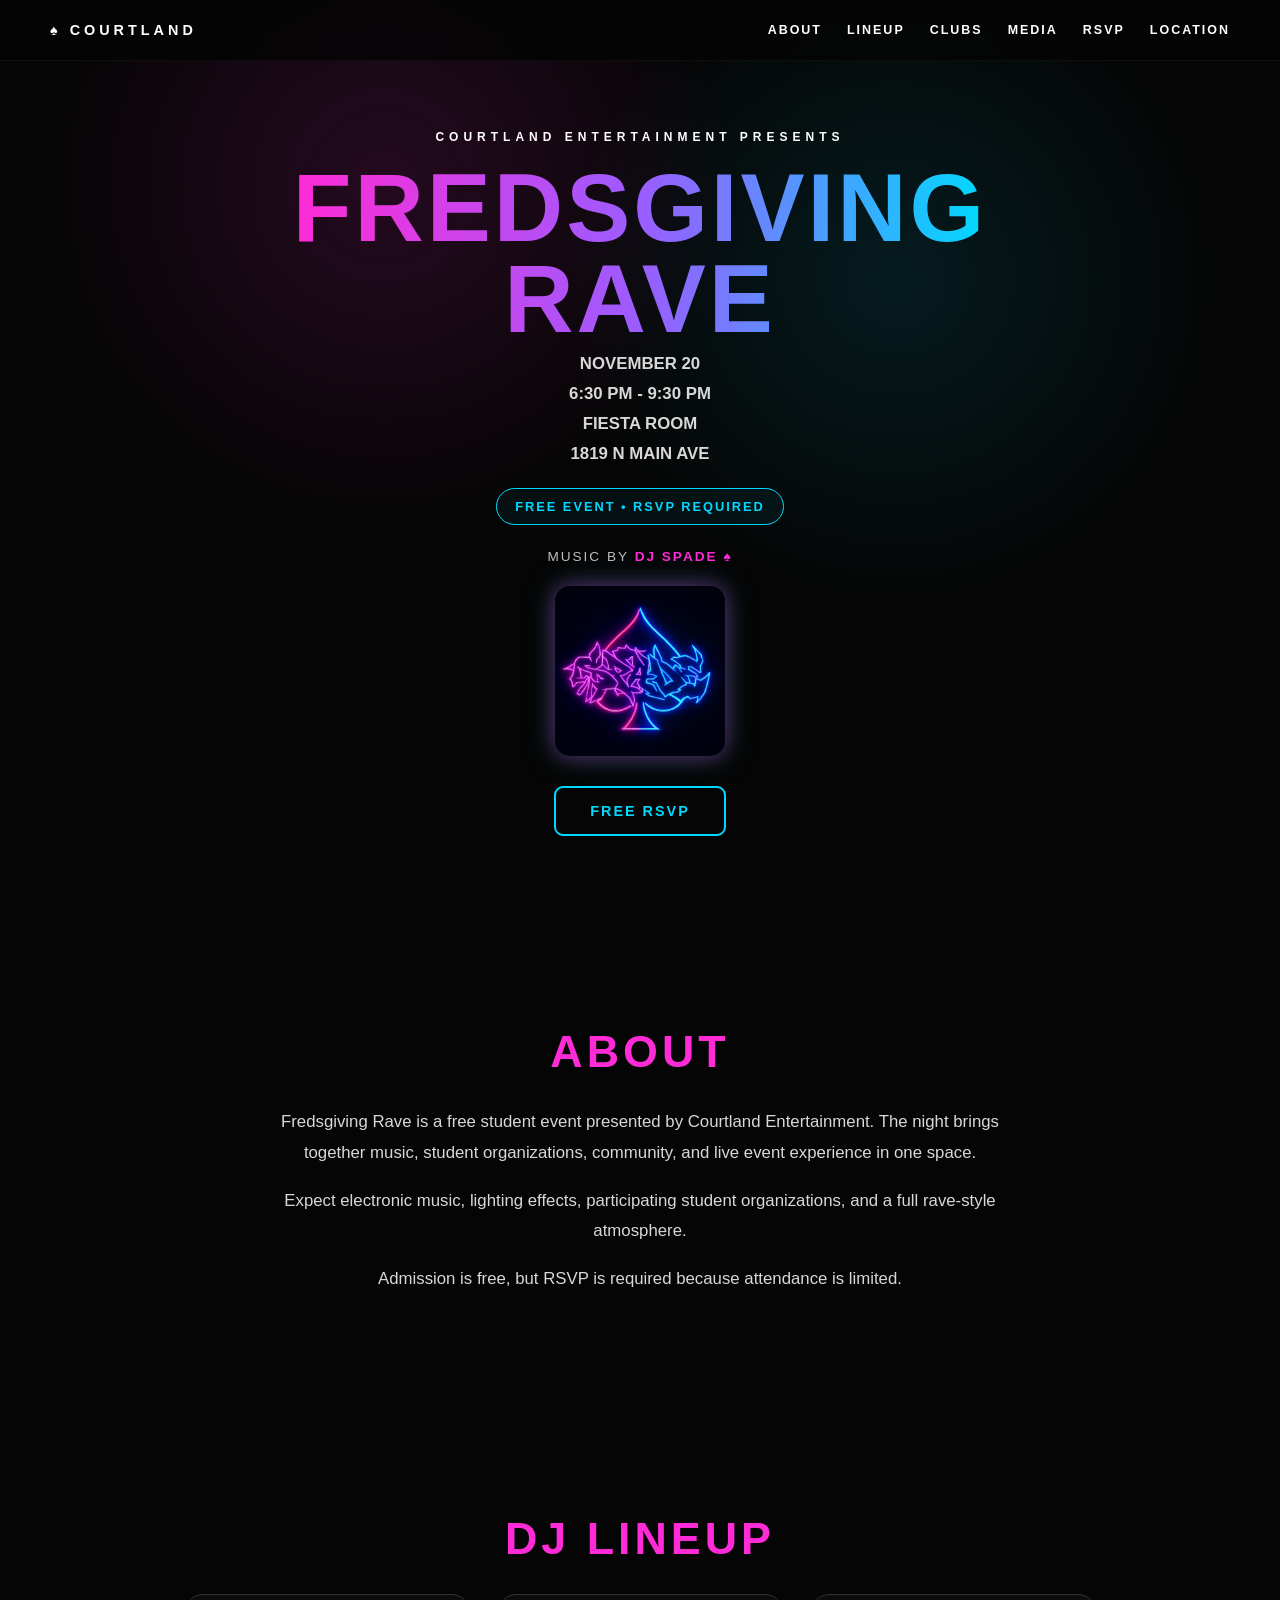
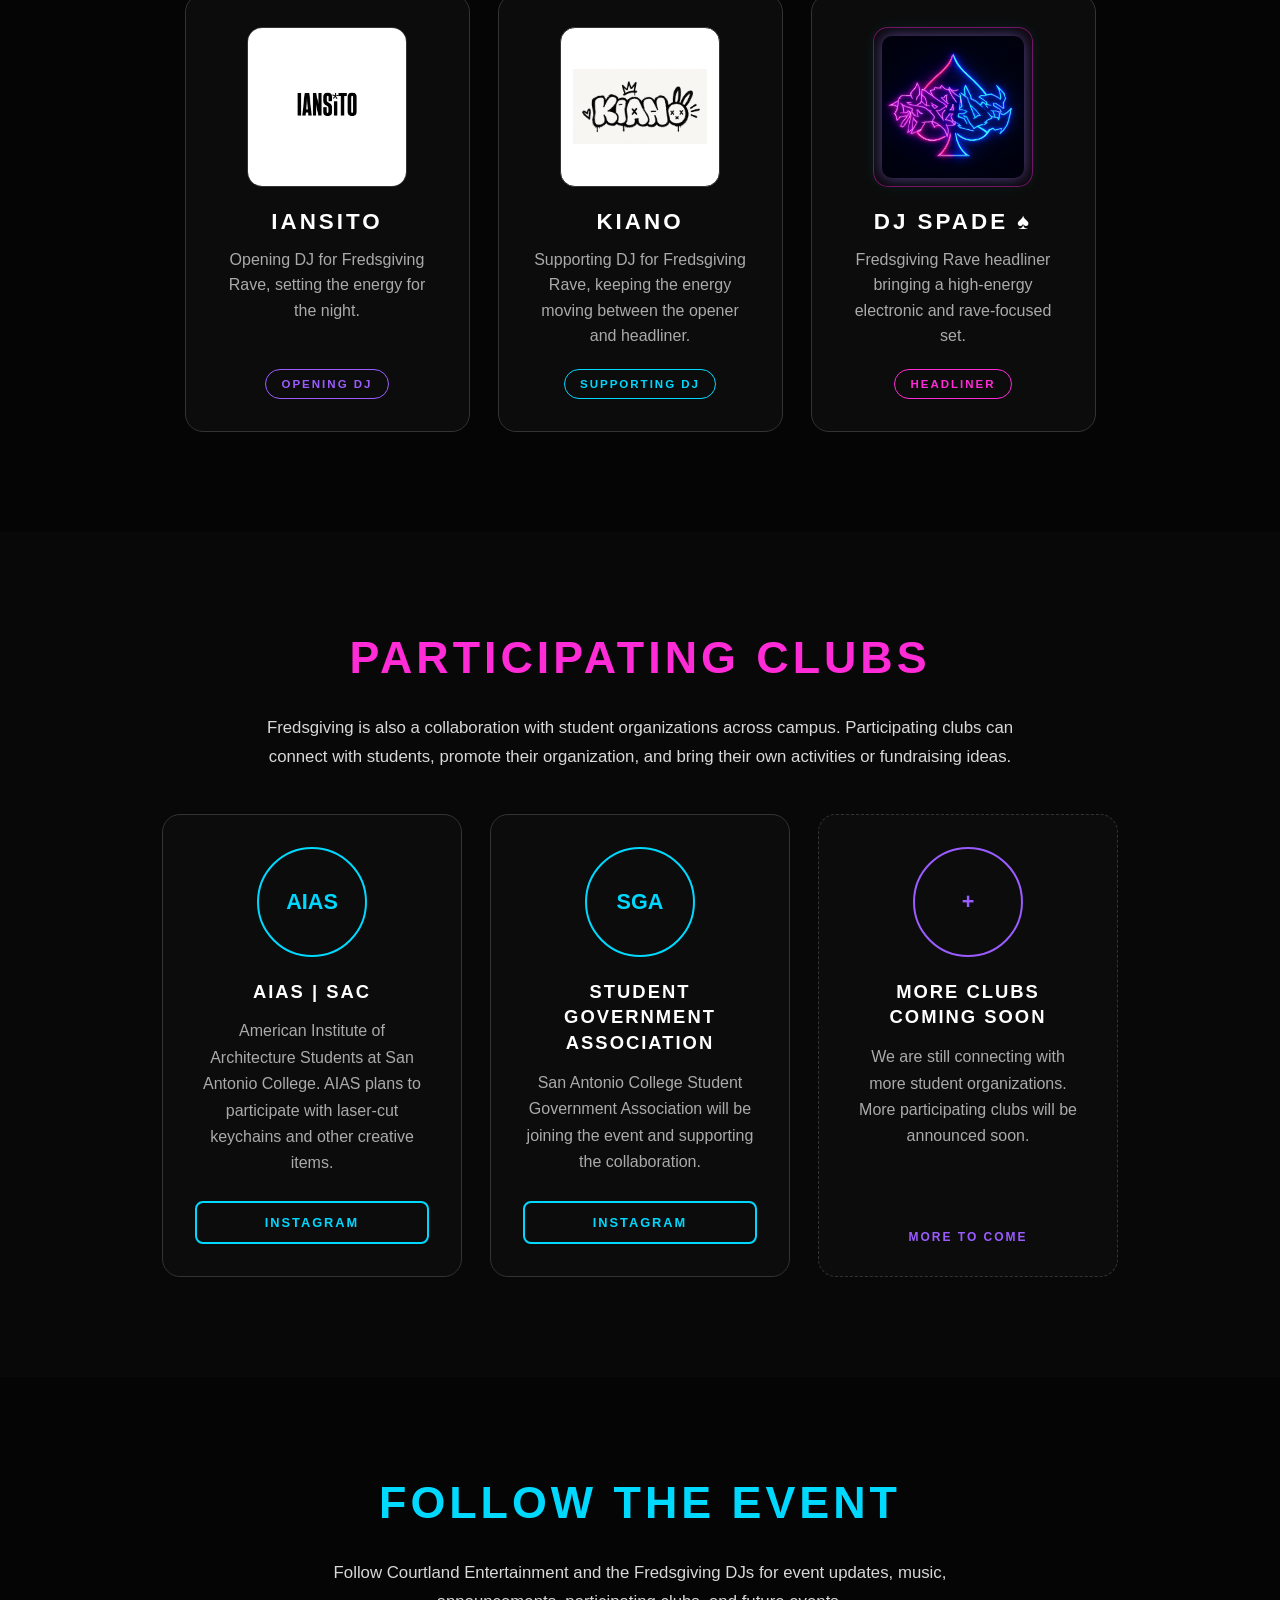
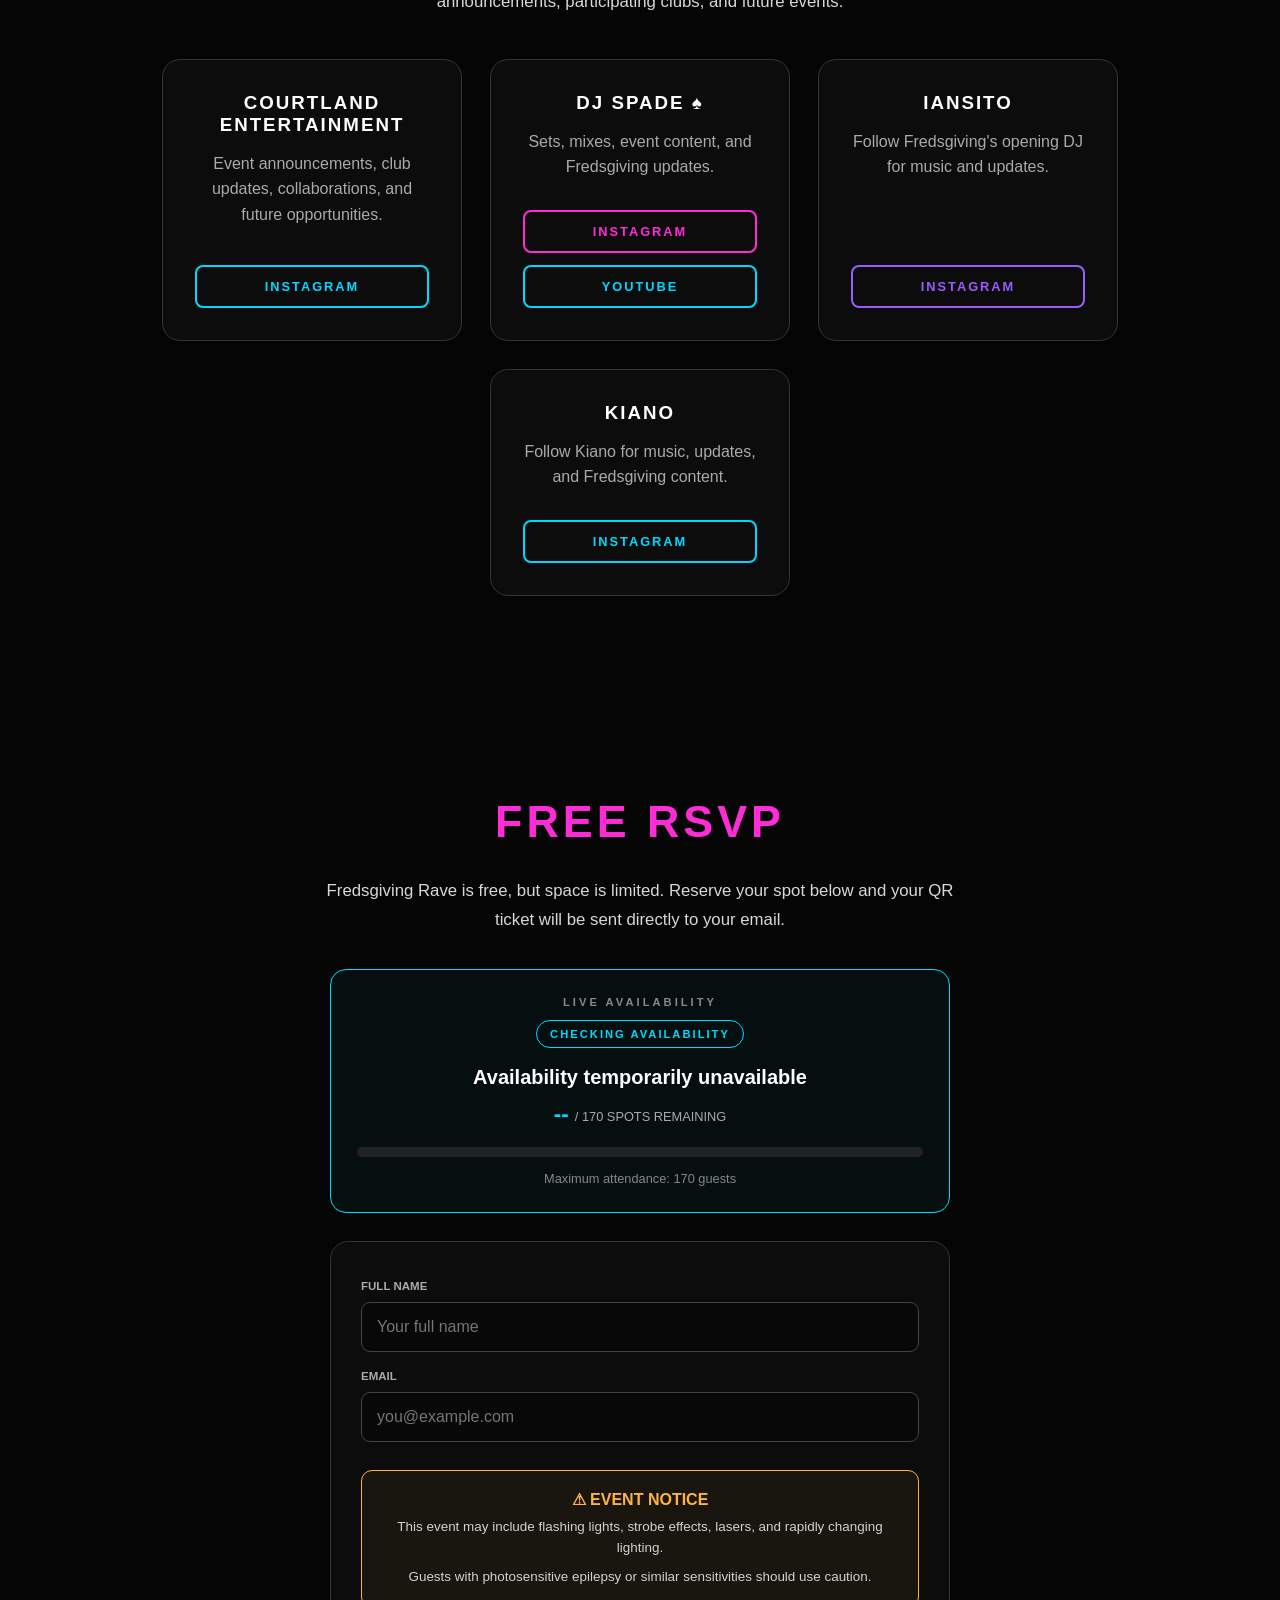
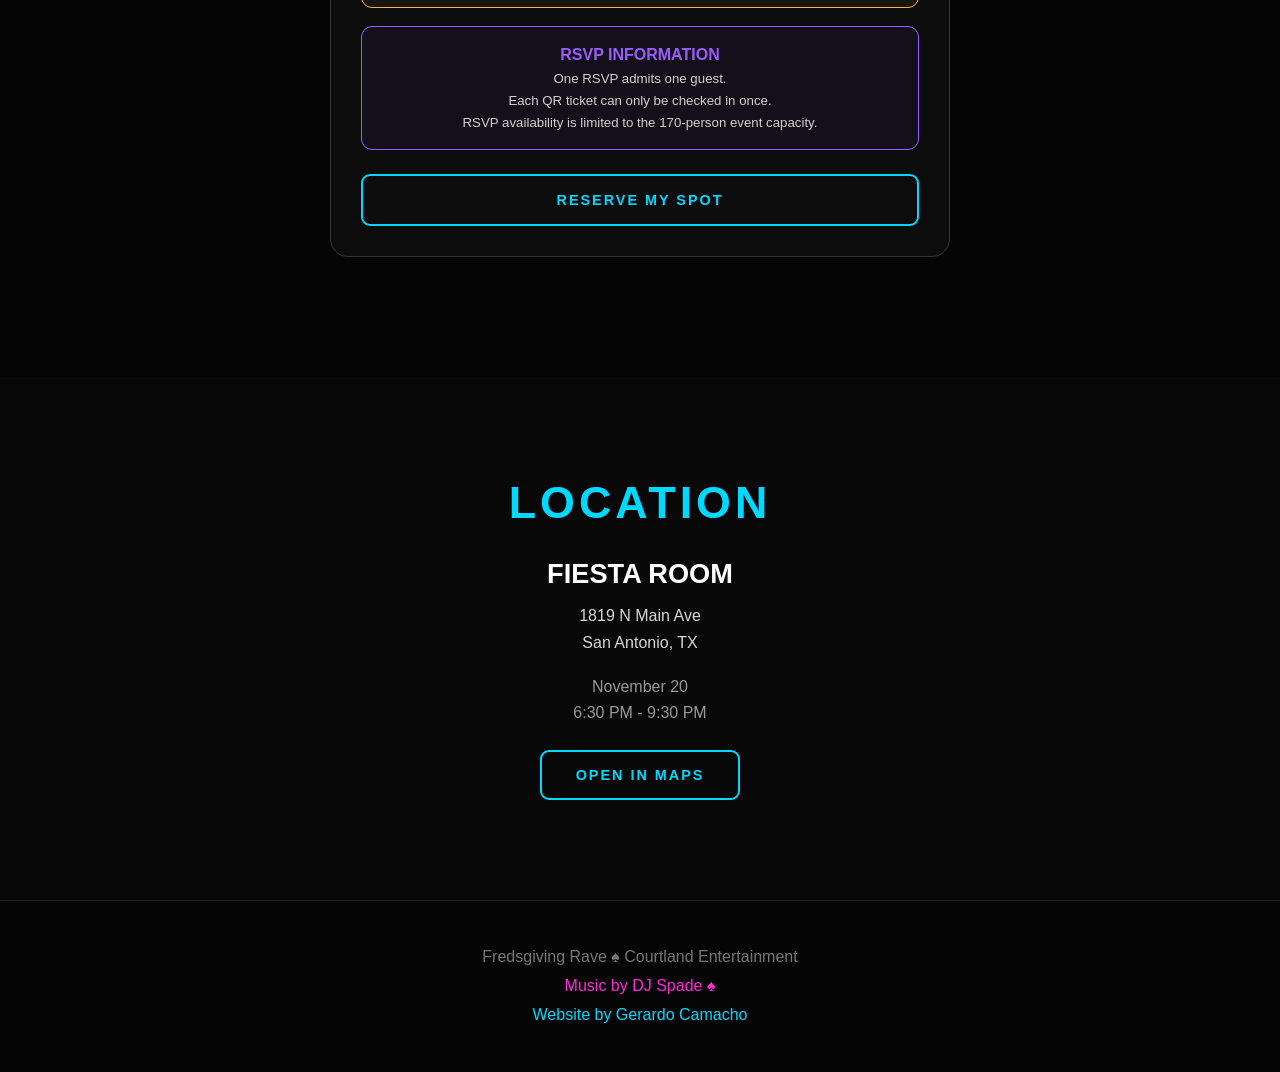
<file: index.html>
<!DOCTYPE html>

<!-- ===================================================== -->
<!--                                                       -->
<!--                     ♠ DJ SPADE ♠                      -->
<!--                                                       -->
<!--                  FREDSGIVING RAVE                     -->
<!--                                                       -->
<!--              Courtland Entertainment                  -->
<!--                                                       -->
<!--              Website by Gerardo Camacho               -->
<!--                                                       -->
<!-- ===================================================== -->

<html lang="en">

<head>

    <meta charset="UTF-8">

    <meta
        name="viewport"
        content="width=device-width, initial-scale=1.0"
    >

    <meta
        name="author"
        content="Gerardo Camacho / DJ Spade"
    >

    <meta
        name="description"
        content="Fredsgiving Rave presented by Courtland Entertainment at San Antonio College. Free RSVP required."
    >

    <title>
        Fredsgiving Rave
    </title>

    <link
        rel="stylesheet"
        href="style.css?v=9"
    >

</head>


<body>


    <!-- ================================================= -->
    <!-- ♠ NAVBAR                                          -->
    <!-- ================================================= -->

    <header class="navbar">

        <a
            href="#home"
            class="nav-logo"
        >
            ♠ COURTLAND
        </a>


        <nav class="nav-links">

            <a href="#about">
                ABOUT
            </a>

            <a href="#lineup">
                LINEUP
            </a>

            <a href="#clubs">
                CLUBS
            </a>

            <a href="#media">
                MEDIA
            </a>

            <a href="#rsvp">
                RSVP
            </a>

            <a href="#location">
                LOCATION
            </a>

        </nav>


        <button
            class="menu-button"
            id="menuButton"
            type="button"
            aria-label="Open menu"
        >
            ☰
        </button>

    </header>



    <!-- ================================================= -->
    <!-- ♠ MOBILE MENU                                     -->
    <!-- ================================================= -->

    <div
        class="mobile-menu"
        id="mobileMenu"
    >

        <button
            class="close-menu"
            id="closeMenu"
            type="button"
            aria-label="Close menu"
        >
            ✕
        </button>


        <div class="mobile-menu-links">

            <a href="#about">
                ABOUT
            </a>

            <a href="#lineup">
                LINEUP
            </a>

            <a href="#clubs">
                CLUBS
            </a>

            <a href="#media">
                MEDIA
            </a>

            <a href="#rsvp">
                RSVP
            </a>

            <a href="#location">
                LOCATION
            </a>

        </div>

    </div>



    <main>


        <!-- ================================================= -->
        <!-- ♠ HERO                                            -->
        <!-- ================================================= -->

        <section
            class="hero"
            id="home"
        >

            <p class="presented-by">

                COURTLAND ENTERTAINMENT PRESENTS

            </p>


            <h1>

                FREDSGIVING
                <br>
                RAVE

            </h1>


            <p class="event-info">
                NOVEMBER 20
            </p>


            <p class="event-info">
                6:30 PM - 9:30 PM
            </p>


            <p class="event-info">
                FIESTA ROOM
            </p>


            <p class="event-info">
                1819 N MAIN AVE
            </p>


            <p class="free-event-badge">

                FREE EVENT • RSVP REQUIRED

            </p>


            <p class="dj-credit">

                MUSIC BY

                <span>
                    DJ SPADE ♠
                </span>

            </p>


            <img
                src="images/spade-logo.png"
                alt="DJ Spade Logo"
                class="spade-logo"
            >


            <a
                href="#rsvp"
                class="hero-button"
            >

                FREE RSVP

            </a>

        </section>



        <!-- ================================================= -->
        <!-- ♠ ABOUT                                           -->
        <!-- ================================================= -->

        <section
            class="about"
            id="about"
        >

            <h2>
                ABOUT
            </h2>


            <p>

                Fredsgiving Rave is a free student event
                presented by Courtland Entertainment.

                The night brings together music,
                student organizations,
                community,
                and live event experience in one space.

            </p>


            <p>

                Expect electronic music,
                lighting effects,
                participating student organizations,
                and a full rave-style atmosphere.

            </p>


            <p>

                Admission is free,
                but RSVP is required because
                attendance is limited.

            </p>

        </section>



        <!-- ================================================= -->
        <!-- ♠ DJ LINEUP                                       -->
        <!-- ================================================= -->

        <section
            class="lineup"
            id="lineup"
        >

            <h2>
                DJ LINEUP
            </h2>


            <div class="lineup-container">


                <!-- ========================================= -->
                <!-- IANSITO                                   -->
                <!-- ========================================= -->

                <article class="lineup-card">

                    <div class="artist-image-wrapper photo-wrapper">

                        <img
                            src="images/iansito.png"
                            alt="Iansito"
                            class="lineup-artist-photo"
                        >

                    </div>


                    <h3>
                        IANSITO
                    </h3>


                    <p>

                        Opening DJ for Fredsgiving Rave,
                        setting the energy for the night.

                    </p>


                    <span class="opener-badge">
                        OPENING DJ
                    </span>

                </article>



                <!-- ========================================= -->
                <!-- KIANO                                     -->
                <!-- ========================================= -->

                <article class="lineup-card">

                    <div class="artist-image-wrapper kiano-wrapper">

                        <img
                            src="images/KIANO.png"
                            alt="Kiano"
                            class="kiano-logo"
                        >

                    </div>


                    <h3>
                        KIANO
                    </h3>


                    <p>

                        Supporting DJ for Fredsgiving Rave,
                        keeping the energy moving between
                        the opener and headliner.

                    </p>


                    <span class="supporting-badge">
                        SUPPORTING DJ
                    </span>

                </article>



                <!-- ========================================= -->
                <!-- ♠ DJ SPADE                                -->
                <!-- ========================================= -->

                <article class="lineup-card spade-lineup-card">

                    <div class="artist-image-wrapper spade-wrapper">

                        <img
                            src="images/spade-logo.png"
                            alt="DJ Spade"
                            class="spade-card-logo"
                        >

                    </div>


                    <h3 class="spade-lineup-name">
                        DJ SPADE ♠
                    </h3>


                    <p>

                        Fredsgiving Rave headliner
                        bringing a high-energy electronic
                        and rave-focused set.

                    </p>


                    <span class="headliner">
                        HEADLINER
                    </span>

                </article>


            </div>

        </section>



        <!-- ================================================= -->
        <!-- ♠ PARTICIPATING CLUBS                              -->
        <!-- ================================================= -->

        <section
            class="clubs"
            id="clubs"
        >

            <h2>
                PARTICIPATING CLUBS
            </h2>


            <p class="clubs-intro">

                Fredsgiving is also a collaboration
                with student organizations across campus.

                Participating clubs can connect with students,
                promote their organization,
                and bring their own activities
                or fundraising ideas.

            </p>


            <div class="clubs-container">


                <!-- AIAS -->

                <article class="club-card">

                    <div class="club-logo-placeholder">
                        AIAS
                    </div>


                    <h3>
                        AIAS | SAC
                    </h3>


                    <p>

                        American Institute of Architecture Students
                        at San Antonio College.

                        AIAS plans to participate with
                        laser-cut keychains and other
                        creative items.

                    </p>


                    <a
                        href="https://www.instagram.com/sac_aias/"
                        target="_blank"
                        rel="noopener noreferrer"
                        class="club-social-button"
                    >
                        INSTAGRAM
                    </a>

                </article>



                <!-- SGA -->

                <article class="club-card">

                    <div class="club-logo-placeholder">
                        SGA
                    </div>


                    <h3>
                        STUDENT GOVERNMENT ASSOCIATION
                    </h3>


                    <p>

                        San Antonio College Student Government
                        Association will be joining the event
                        and supporting the collaboration.

                    </p>


                    <a
                        href="https://www.instagram.com/sac_sga_/"
                        target="_blank"
                        rel="noopener noreferrer"
                        class="club-social-button"
                    >
                        INSTAGRAM
                    </a>

                </article>



                <!-- MORE CLUBS -->

                <article class="club-card coming-club">

                    <div class="club-logo-placeholder">
                        +
                    </div>


                    <h3>
                        MORE CLUBS COMING SOON
                    </h3>


                    <p>

                        We are still connecting
                        with more student organizations.

                        More participating clubs
                        will be announced soon.

                    </p>


                    <span class="club-coming-label">
                        MORE TO COME
                    </span>

                </article>


            </div>

        </section>



        <!-- ================================================= -->
        <!-- ♠ MEDIA / SOCIALS                                  -->
        <!-- ================================================= -->

        <section
            class="media"
            id="media"
        >

            <h2>
                FOLLOW THE EVENT
            </h2>


            <p class="media-intro">

                Follow Courtland Entertainment
                and the Fredsgiving DJs
                for event updates,
                music,
                announcements,
                participating clubs,
                and future events.

            </p>


            <div class="social-container">


                <!-- COURTLAND -->

                <article class="social-card">

                    <h3>
                        COURTLAND ENTERTAINMENT
                    </h3>


                    <p>

                        Event announcements,
                        club updates,
                        collaborations,
                        and future opportunities.

                    </p>


                    <a
                        href="https://www.instagram.com/wearecourtland?stkn=MXRhY2s3Ym1sZ3I2dA=="
                        target="_blank"
                        rel="noopener noreferrer"
                        class="social-button courtland-button"
                    >
                        INSTAGRAM
                    </a>

                </article>



                <!-- ♠ DJ SPADE -->

                <article class="social-card">

                    <h3>
                        DJ SPADE ♠
                    </h3>


                    <p>

                        Sets,
                        mixes,
                        event content,
                        and Fredsgiving updates.

                    </p>


                    <a
                        href="https://www.instagram.com/ace_of.1spade?stkn=eXF0d2hoOGgwamYz&utm_source=qr"
                        target="_blank"
                        rel="noopener noreferrer"
                        class="social-button instagram-button"
                    >
                        INSTAGRAM
                    </a>


                    <a
                        href="https://youtube.com/@djofspades?si=QQPba7ZHOtJlr2IQ"
                        target="_blank"
                        rel="noopener noreferrer"
                        class="social-button youtube-button"
                    >
                        YOUTUBE
                    </a>

                </article>



                <!-- IANSITO -->

                <article class="social-card">

                    <h3>
                        IANSITO
                    </h3>


                    <p>

                        Follow Fredsgiving's opening DJ
                        for music and updates.

                    </p>


                    <a
                        href="https://www.instagram.com/ianrbe?stkn=MWNwcmdpM3F1N2FnZw=="
                        target="_blank"
                        rel="noopener noreferrer"
                        class="social-button iansito-button"
                    >
                        INSTAGRAM
                    </a>

                </article>



                <!-- KIANO -->

                <article class="social-card">

                    <h3>
                        KIANO
                    </h3>


                    <p>

                        Follow Kiano for music,
                        updates,
                        and Fredsgiving content.

                    </p>


                    <a
                        href="https://www.instagram.com/vi3ereal?stkn=Y24ydWVqanJhNnd0&utm_source=qr"
                        target="_blank"
                        rel="noopener noreferrer"
                        class="social-button kiano-button"
                    >
                        INSTAGRAM
                    </a>

                </article>


            </div>

        </section>



        <!-- ================================================= -->
        <!-- ♠ RSVP                                            -->
        <!-- ================================================= -->

        <section
            class="rsvp-section"
            id="rsvp"
        >

            <h2>
                FREE RSVP
            </h2>


            <p class="rsvp-intro">

                Fredsgiving Rave is free,
                but space is limited.

                Reserve your spot below
                and your QR ticket will be
                sent directly to your email.

            </p>



            <!-- LIVE AVAILABILITY -->

            <div class="rsvp-capacity-box">

                <p class="capacity-label">
                    LIVE AVAILABILITY
                </p>


                <p
                    class="availability-status"
                    id="rsvpAvailability"
                >
                    CHECKING AVAILABILITY
                </p>


                <p
                    class="capacity-text"
                    id="capacityText"
                >
                    Checking remaining spots...
                </p>


                <p class="capacity-count">

                    <span
                        id="capacityRemaining"
                    >
                        --
                    </span>

                    / 170 SPOTS REMAINING

                </p>


                <div class="capacity-progress-track">

                    <div
                        class="capacity-progress"
                        id="capacityProgress"
                    ></div>

                </div>


                <p class="capacity-limit">

                    Maximum attendance:
                    170 guests

                </p>

            </div>



            <!-- SOLD OUT -->

            <div
                class="sold-out-box hidden"
                id="soldOutBox"
            >

                <strong>
                    SOLD OUT
                </strong>


                <p>

                    Fredsgiving Rave has reached
                    the 170-person RSVP limit.

                    New RSVPs are currently closed.

                </p>

            </div>



            <!-- RSVP FORM -->

            <form
                class="rsvp-form"
                id="rsvpForm"
            >

                <label for="rsvpName">
                    FULL NAME
                </label>


                <input
                    type="text"
                    id="rsvpName"
                    name="name"
                    placeholder="Your full name"
                    autocomplete="name"
                    required
                >


                <label for="rsvpEmail">
                    EMAIL
                </label>


                <input
                    type="email"
                    id="rsvpEmail"
                    name="email"
                    placeholder="you@example.com"
                    autocomplete="email"
                    required
                >



                <!-- WARNING -->

                <div class="event-warning-box">

                    <strong>
                        ⚠ EVENT NOTICE
                    </strong>


                    <p>

                        This event may include
                        flashing lights,
                        strobe effects,
                        lasers,
                        and rapidly changing lighting.

                    </p>


                    <p>

                        Guests with photosensitive epilepsy
                        or similar sensitivities
                        should use caution.

                    </p>

                </div>



                <!-- RSVP INFORMATION -->

                <div class="rsvp-policy-box">

                    <strong>
                        RSVP INFORMATION
                    </strong>


                    <p>
                        One RSVP admits one guest.
                    </p>


                    <p>

                        Each QR ticket can only be
                        checked in once.

                    </p>


                    <p>

                        RSVP availability is limited
                        to the 170-person event capacity.

                    </p>

                </div>


                <button
                    type="submit"
                    class="rsvp-button"
                    id="rsvpButton"
                >
                    RESERVE MY SPOT
                </button>

            </form>



            <p
                class="rsvp-message"
                id="rsvpMessage"
            ></p>



            <!-- SUCCESS -->

            <div
                class="rsvp-success hidden"
                id="rsvpSuccess"
            >

                <div class="rsvp-success-icon">
                    ✓
                </div>


                <h3>
                    RSVP CONFIRMED
                </h3>


                <p>

                    You're in,

                    <strong
                        id="successName"
                    >
                        guest
                    </strong>.

                </p>


                <p>

                    Your Fredsgiving Rave QR ticket
                    has been sent to your email.

                </p>


                <p class="rsvp-success-reminder">

                    Keep the email and bring your QR code
                    to the entrance on November 20.

                </p>

            </div>

        </section>



        <!-- ================================================= -->
        <!-- ♠ LOCATION                                        -->
        <!-- ================================================= -->

        <section
            class="location"
            id="location"
        >

            <h2>
                LOCATION
            </h2>


            <p class="location-name">
                FIESTA ROOM
            </p>


            <p class="location-address">

                1819 N Main Ave
                <br>
                San Antonio, TX

            </p>


            <p class="location-note">

                November 20
                <br>
                6:30 PM - 9:30 PM

            </p>


            <a
                href="https://maps.google.com/?q=1819+N+Main+Ave+San+Antonio+TX"
                target="_blank"
                rel="noopener noreferrer"
                class="hero-button location-button"
            >
                OPEN IN MAPS
            </a>

        </section>


    </main>



    <!-- ================================================= -->
    <!-- ♠ FOOTER                                          -->
    <!-- ================================================= -->

    <footer class="footer">

        <p>
            Fredsgiving Rave ♠ Courtland Entertainment
        </p>


        <p>
            Music by DJ Spade ♠
        </p>


        <p>
            Website by Gerardo Camacho
        </p>

    </footer>


    <script src="script.js?v=6"></script>


</body>

</html>
</file>
<file: style.css>
/* ===================================================== */
/*                                                       */
/*                     ♠ DJ SPADE ♠                      */
/*                                                       */
/*                  FREDSGIVING RAVE                     */
/*                                                       */
/*              Courtland Entertainment                  */
/*                                                       */
/* ===================================================== */



/* ===================================================== */
/* ♠ GLOBAL                                              */
/* ===================================================== */

* {
    margin: 0;
    padding: 0;
    box-sizing: border-box;
}


html {
    scroll-behavior: smooth;
}


body {

    background: #050505;

    color: #ffffff;

    font-family:
        Arial,
        Helvetica,
        sans-serif;

    overflow-x: hidden;

}


a {
    -webkit-tap-highlight-color: transparent;
}


.hidden {
    display: none !important;
}



/* ===================================================== */
/* ♠ COLORS                                              */
/* ===================================================== */

:root {

    --pink: #ff2bd6;

    --cyan: #00d9ff;

    --purple: #9b5cff;

    --orange: #ffb347;

    --dark: #050505;

    --panel: #0c0c0c;

    --panel-light: #121212;

    --border: #333333;

    --text-muted: #aaaaaa;

    --text-light: #d8d8d8;

}



/* ===================================================== */
/* ♠ NAVBAR                                              */
/* ===================================================== */

.navbar {

    position: fixed;

    top: 0;

    left: 0;

    width: 100%;

    z-index: 1000;

    display: flex;

    align-items: center;

    justify-content: space-between;

    padding: 22px 50px;

    background:
        rgba(
            5,
            5,
            5,
            0.9
        );

    backdrop-filter:
        blur(12px);

    border-bottom:
        1px solid
        rgba(
            255,
            255,
            255,
            0.04
        );

}


.nav-logo {

    color: white;

    text-decoration: none;

    font-size: 0.9rem;

    font-weight: 900;

    letter-spacing: 4px;

}


.nav-links {

    display: flex;

    align-items: center;

    gap: 25px;

}


.nav-links a {

    color: white;

    text-decoration: none;

    font-size: 0.78rem;

    font-weight: bold;

    letter-spacing: 2px;

    transition: 0.25s ease;

}


.nav-links a:hover {
    color: var(--cyan);
}



/* ===================================================== */
/* ♠ MOBILE MENU                                         */
/* ===================================================== */

.menu-button {

    display: none;

    margin: 0;

    padding: 0;

    border: none;

    background: transparent;

    color: white;

    font-size: 2rem;

    cursor: pointer;

}


.mobile-menu {

    position: fixed;

    inset: 0;

    min-height: 100dvh;

    z-index: 3000;

    display: flex;

    align-items: center;

    justify-content: center;

    background:
        rgba(
            5,
            5,
            5,
            0.99
        );

    opacity: 0;

    visibility: hidden;

    pointer-events: none;

    transition: 0.3s ease;

}


.mobile-menu.active {

    opacity: 1;

    visibility: visible;

    pointer-events: auto;

}


.mobile-menu-links {

    display: flex;

    flex-direction: column;

    align-items: center;

    gap: 27px;

}


.mobile-menu-links a {

    color: white;

    text-decoration: none;

    font-size: 1.8rem;

    font-weight: 900;

    letter-spacing: 3px;

}


.close-menu {

    position: absolute;

    top: 24px;

    right: 24px;

    margin: 0;

    padding: 0;

    border: none;

    background: transparent;

    color: white;

    font-size: 2rem;

    cursor: pointer;

}



/* ===================================================== */
/* ♠ HERO                                                */
/* ===================================================== */

.hero {

    min-height: 100vh;

    display: flex;

    flex-direction: column;

    justify-content: center;

    align-items: center;

    text-align: center;

    padding:
        130px
        20px
        90px;

    background:

        radial-gradient(
            circle at 30% 20%,
            rgba(255, 43, 214, 0.13),
            transparent 30%
        ),

        radial-gradient(
            circle at 70% 30%,
            rgba(0, 217, 255, 0.10),
            transparent 30%
        ),

        #050505;

}


.hero h1 {

    font-size:
        clamp(
            3.2rem,
            10vw,
            6rem
        );

    line-height: 0.95;

    font-weight: 900;

    letter-spacing: 3px;

    background:
        linear-gradient(
            90deg,
            var(--pink),
            var(--purple),
            var(--cyan)
        );

    -webkit-background-clip: text;

    background-clip: text;

    color: transparent;

}


.presented-by {

    margin-bottom: 18px;

    font-size: 0.75rem;

    font-weight: bold;

    letter-spacing: 5px;

}


.event-info {

    margin-top: 10px;

    color: var(--text-light);

    font-size: 1.05rem;

    font-weight: bold;

}


.free-event-badge {

    margin-top: 24px;

    padding: 10px 18px;

    border:
        1px solid
        var(--cyan);

    border-radius: 30px;

    color: var(--cyan);

    font-size: 0.8rem;

    font-weight: 900;

    letter-spacing: 2px;

    background:
        rgba(
            0,
            217,
            255,
            0.05
        );

}


.dj-credit {

    margin-top: 24px;

    color: #bfbfbf;

    font-size: 0.85rem;

    letter-spacing: 2px;

}


.dj-credit span {

    color: var(--pink);

    font-weight: bold;

}


.spade-logo {

    width: 170px;

    max-width: 80%;

    margin-top: 22px;

    border-radius: 15px;

    filter:
        drop-shadow(
            0 0 10px
            rgba(255, 43, 214, 0.35)
        )
        drop-shadow(
            0 0 14px
            rgba(0, 217, 255, 0.25)
        );

}



/* ===================================================== */
/* ♠ BUTTONS                                             */
/* ===================================================== */

.hero-button,
.rsvp-button,
.social-button,
.club-social-button {

    display: inline-block;

    text-decoration: none;

    text-align: center;

    transition: 0.25s ease;

}


.hero-button {

    margin-top: 30px;

    padding: 15px 34px;

    border:
        2px solid
        var(--cyan);

    border-radius: 9px;

    color: var(--cyan);

    font-size: 0.9rem;

    font-weight: 900;

    letter-spacing: 2px;

}


.hero-button:hover {

    color: #050505;

    background: var(--cyan);

    box-shadow:
        0 0 20px
        rgba(0, 217, 255, 0.35);

}



/* ===================================================== */
/* ♠ SHARED SECTIONS                                     */
/* ===================================================== */

.about,
.lineup,
.clubs,
.media,
.rsvp-section,
.location {

    padding:
        100px
        20px;

    text-align: center;

}


.about h2,
.lineup h2,
.clubs h2,
.media h2,
.rsvp-section h2,
.location h2 {

    margin-bottom: 30px;

    font-size:
        clamp(
            2rem,
            6vw,
            2.8rem
        );

    font-weight: 900;

    letter-spacing: 4px;

}


.about h2,
.lineup h2,
.clubs h2,
.rsvp-section h2 {

    color: var(--pink);

}


.media h2,
.location h2 {

    color: var(--cyan);

}



/* ===================================================== */
/* ♠ ABOUT                                               */
/* ===================================================== */

.about {

    display: flex;

    flex-direction: column;

    align-items: center;

}


.about p {

    max-width: 780px;

    margin-bottom: 18px;

    color: var(--text-light);

    font-size: 1.05rem;

    line-height: 1.8;

}



/* ===================================================== */
/* ♠ DJ LINEUP                                           */
/* ===================================================== */

.lineup-container {

    display: flex;

    justify-content: center;

    align-items: stretch;

    flex-wrap: wrap;

    gap: 28px;

}


.lineup-card {

    width: 285px;

    padding: 32px;

    display: flex;

    flex-direction: column;

    align-items: center;

    border:
        1px solid
        var(--border);

    border-radius: 18px;

    background: var(--panel);

    transition:
        transform 0.3s ease,
        border-color 0.3s ease,
        box-shadow 0.3s ease;

}


.lineup-card:hover {

    transform:
        translateY(-6px);

    border-color:
        var(--pink);

    box-shadow:
        0 0 25px
        rgba(
            255,
            43,
            214,
            0.12
        );

}



/* ===================================================== */
/* ♠ SHARED ARTIST IMAGE FRAME                           */
/* ===================================================== */

.artist-image-wrapper {

    width: 160px;

    height: 160px;

    display: flex;

    align-items: center;

    justify-content: center;

    margin-bottom: 22px;

    overflow: hidden;

    border:
        1px solid
        var(--border);

    border-radius: 15px;

}



/* ===================================================== */
/* ♠ IANSITO PHOTO                                       */
/* ===================================================== */

.photo-wrapper {

    padding: 0;

    background: #050505;

}


.lineup-artist-photo {

    width: 100%;

    height: 100%;

    object-fit: cover;

    object-position: center;

    display: block;

}



/* ===================================================== */
/* ♠ KIANO LOGO                                          */
/* ===================================================== */

.kiano-wrapper {

    padding: 8px;

    background: #ffffff;

}


.kiano-logo {

    width: 94%;

    height: 94%;

    object-fit: contain;

    object-position: center;

    display: block;

}



/* ===================================================== */
/* ♠ DJ SPADE LOGO                                       */
/* ===================================================== */

.spade-wrapper {

    padding: 8px;

    background:
        radial-gradient(
            circle,
            #161616,
            #050505 72%
        );

    border:
        1px solid
        rgba(
            255,
            43,
            214,
            0.45
        );

    box-shadow:

        inset
        0 0 18px
        rgba(
            255,
            43,
            214,
            0.08
        ),

        0 0 14px
        rgba(
            0,
            217,
            255,
            0.08
        );

}


.spade-card-logo {

    width: 100%;

    height: 100%;

    object-fit: contain;

    object-position: center;

    display: block;

    border-radius: 10px;

    filter:

        drop-shadow(
            0 0 6px
            rgba(
                255,
                43,
                214,
                0.35
            )
        )

        drop-shadow(
            0 0 8px
            rgba(
                0,
                217,
                255,
                0.28
            )
        );

}


.spade-lineup-name {

    color: #ffffff;

}



/* ===================================================== */
/* ♠ LINEUP TEXT                                         */
/* ===================================================== */

.lineup-card h3 {

    margin-bottom: 12px;

    font-size: 1.4rem;

    letter-spacing: 3px;

}


.lineup-card p {

    flex-grow: 1;

    color: #aaa;

    line-height: 1.6;

}



/* ===================================================== */
/* ♠ DJ BADGES                                           */
/* ===================================================== */

.opener-badge,
.supporting-badge,
.headliner {

    margin-top: 20px;

    padding: 8px 15px;

    border-radius: 20px;

    font-size: 0.72rem;

    font-weight: 900;

    letter-spacing: 2px;

}


.opener-badge {

    color: var(--purple);

    border:
        1px solid
        var(--purple);

}


.supporting-badge {

    color: var(--cyan);

    border:
        1px solid
        var(--cyan);

}


.headliner {

    color: var(--pink);

    border:
        1px solid
        var(--pink);

}



/* ===================================================== */
/* ♠ CLUBS                                               */
/* ===================================================== */

.clubs {

    background: #080808;

}


.clubs-intro {

    max-width: 760px;

    margin:
        0 auto
        42px;

    color: var(--text-light);

    font-size: 1.05rem;

    line-height: 1.75;

}


.clubs-container {

    display: flex;

    justify-content: center;

    align-items: stretch;

    flex-wrap: wrap;

    gap: 28px;

}


.club-card {

    width: 300px;

    display: flex;

    flex-direction: column;

    padding: 32px;

    border:
        1px solid
        var(--border);

    border-radius: 18px;

    background: var(--panel);

}


.club-logo-placeholder {

    width: 110px;

    height: 110px;

    display: flex;

    align-items: center;

    justify-content: center;

    margin:
        0 auto
        22px;

    border:
        2px solid
        var(--cyan);

    border-radius: 50%;

    color: var(--cyan);

    font-size: 1.35rem;

    font-weight: 900;

}


.club-card h3 {

    margin-bottom: 14px;

    font-size: 1.15rem;

    line-height: 1.4;

    letter-spacing: 2px;

}


.club-card p {

    flex-grow: 1;

    color: #aaa;

    line-height: 1.65;

}


.club-social-button {

    margin-top: 24px;

    padding: 12px 18px;

    border:
        2px solid
        var(--cyan);

    border-radius: 8px;

    color: var(--cyan);

    font-size: 0.8rem;

    font-weight: 900;

    letter-spacing: 2px;

}


.club-social-button:hover {

    color: #050505;

    background: var(--cyan);

}


.coming-club {

    border-style: dashed;

}


.coming-club
.club-logo-placeholder {

    color: var(--purple);

    border-color: var(--purple);

}


.club-coming-label {

    margin-top: 24px;

    color: var(--purple);

    font-size: 0.75rem;

    font-weight: 900;

    letter-spacing: 2px;

}



/* ===================================================== */
/* ♠ MEDIA / SOCIALS                                     */
/* ===================================================== */

.media-intro {

    max-width: 720px;

    margin:
        0 auto
        42px;

    color: var(--text-light);

    font-size: 1.05rem;

    line-height: 1.75;

}


.social-container {

    display: flex;

    justify-content: center;

    align-items: stretch;

    flex-wrap: wrap;

    gap: 28px;

}


.social-card {

    width: 300px;

    display: flex;

    flex-direction: column;

    padding: 32px;

    border:
        1px solid
        var(--border);

    border-radius: 18px;

    background: var(--panel);

}


.social-card h3 {

    margin-bottom: 15px;

    letter-spacing: 2px;

}


.social-card p {

    flex-grow: 1;

    margin-bottom: 18px;

    color: #aaa;

    line-height: 1.6;

}


.social-button {

    width: 100%;

    margin-top: 12px;

    padding: 12px 16px;

    border-radius: 8px;

    font-size: 0.8rem;

    font-weight: 900;

    letter-spacing: 2px;

}


.courtland-button,
.youtube-button {

    color: var(--cyan);

    border:
        2px solid
        var(--cyan);

}


.courtland-button:hover,
.youtube-button:hover {

    color: #050505;

    background: var(--cyan);

}


.instagram-button {

    color: var(--pink);

    border:
        2px solid
        var(--pink);

}


.instagram-button:hover {

    color: #050505;

    background: var(--pink);

}


.iansito-button {

    color: var(--purple);

    border:
        2px solid
        var(--purple);

}


.iansito-button:hover {

    color: #050505;

    background: var(--purple);

}


.kiano-button {

    color: var(--cyan);

    border:
        2px solid
        var(--cyan);

}


.kiano-button:hover {

    color: #050505;

    background: var(--cyan);

}



/* ===================================================== */
/* ♠ RSVP                                                */
/* ===================================================== */

.rsvp-section {

    max-width: 850px;

    margin: 0 auto;

}


.rsvp-intro {

    max-width: 650px;

    margin:
        0 auto
        35px;

    color: var(--text-light);

    font-size: 1.05rem;

    line-height: 1.7;

}


.rsvp-capacity-box {

    max-width: 620px;

    margin:
        0 auto
        28px;

    padding: 26px;

    border:
        1px solid
        var(--cyan);

    border-radius: 16px;

    background:
        rgba(
            0,
            217,
            255,
            0.045
        );

}


.capacity-label {

    color: #888;

    font-size: 0.7rem;

    font-weight: 900;

    letter-spacing: 3px;

}


.availability-status {

    display: inline-block;

    margin-top: 12px;

    padding:
        7px
        13px;

    border:
        1px solid
        var(--cyan);

    border-radius: 30px;

    color: var(--cyan);

    font-size: 0.7rem;

    font-weight: 900;

    letter-spacing: 2px;

}


.sold-out-status {

    color: var(--pink);

    border-color: var(--pink);

}


.capacity-text {

    margin-top: 18px;

    font-size: 1.25rem;

    font-weight: 900;

}


.capacity-count {

    margin-top: 12px;

    color: #aaa;

    font-size: 0.8rem;

}


.capacity-count span {

    color: var(--cyan);

    font-size: 1.4rem;

    font-weight: 900;

}


.capacity-progress-track {

    width: 100%;

    height: 10px;

    margin-top: 20px;

    overflow: hidden;

    border-radius: 20px;

    background: #222;

}


.capacity-progress {

    width: 0%;

    height: 100%;

    border-radius: 20px;

    background:
        linear-gradient(
            90deg,
            var(--cyan),
            var(--purple),
            var(--pink)
        );

    transition:
        width 0.5s ease;

}


.capacity-limit {

    margin-top: 14px;

    color: #888;

    font-size: 0.8rem;

}



/* ===================================================== */
/* ♠ SOLD OUT                                            */
/* ===================================================== */

.sold-out-box {

    max-width: 620px;

    margin:
        0 auto
        25px;

    padding: 24px;

    border:
        2px solid
        var(--pink);

    border-radius: 14px;

    background:
        rgba(
            255,
            43,
            214,
            0.07
        );

}


.sold-out-box strong {

    display: block;

    margin-bottom: 10px;

    color: var(--pink);

    font-size: 1.35rem;

    font-weight: 900;

}



/* ===================================================== */
/* ♠ RSVP FORM                                           */
/* ===================================================== */

.rsvp-form {

    max-width: 620px;

    margin: 0 auto;

    display: flex;

    flex-direction: column;

    text-align: left;

    gap: 10px;

    padding: 30px;

    border:
        1px solid
        var(--border);

    border-radius: 18px;

    background: var(--panel);

}


.rsvp-form label {

    margin-top: 8px;

    color: #aaa;

    font-size: 0.72rem;

    font-weight: 900;

}


.rsvp-form input {

    width: 100%;

    padding: 15px;

    border:
        1px solid
        #444;

    border-radius: 9px;

    background: #080808;

    color: white;

    font-size: 1rem;

}


.rsvp-form input:focus {

    border-color:
        var(--pink);

    outline: none;

}


.rsvp-form input:disabled {

    opacity: 0.5;

    cursor: not-allowed;

}



/* ===================================================== */
/* ♠ EVENT WARNING                                       */
/* ===================================================== */

.event-warning-box {

    margin-top: 18px;

    padding: 19px;

    border:
        1px solid
        var(--orange);

    border-radius: 11px;

    background:
        rgba(
            255,
            179,
            71,
            0.055
        );

    text-align: center;

}


.event-warning-box strong {

    color: var(--orange);

}


.event-warning-box p {

    margin-top: 8px;

    color: #d2d2d2;

    font-size: 0.84rem;

    line-height: 1.55;

}



/* ===================================================== */
/* ♠ RSVP POLICY                                         */
/* ===================================================== */

.rsvp-policy-box {

    margin-top: 8px;

    padding: 19px;

    border:
        1px solid
        var(--purple);

    border-radius: 11px;

    background:
        rgba(
            155,
            92,
            255,
            0.055
        );

    text-align: center;

}


.rsvp-policy-box strong {

    color: var(--purple);

}


.rsvp-policy-box p {

    margin-top: 7px;

    color: #d0d0d0;

    font-size: 0.83rem;

}



/* ===================================================== */
/* ♠ RSVP BUTTON                                         */
/* ===================================================== */

.rsvp-button {

    width: 100%;

    margin-top: 14px;

    padding: 16px;

    border:
        2px solid
        var(--cyan);

    border-radius: 9px;

    background: transparent;

    color: var(--cyan);

    cursor: pointer;

    font-size: 0.9rem;

    font-weight: 900;

    letter-spacing: 2px;

}


.rsvp-button:hover {

    color: #050505;

    background: var(--cyan);

}


.rsvp-button:disabled {

    opacity: 0.5;

    cursor: not-allowed;

}



/* ===================================================== */
/* ♠ RSVP MESSAGES                                       */
/* ===================================================== */

.rsvp-message {

    max-width: 620px;

    margin:
        20px auto
        0;

    text-align: center;

}


.success-message {

    color: var(--cyan);

}


.error-message {

    color: var(--pink);

}



/* ===================================================== */
/* ♠ RSVP SUCCESS                                        */
/* ===================================================== */

.rsvp-success {

    max-width: 620px;

    margin:
        25px auto
        0;

    padding: 32px 24px;

    border:
        1px solid
        var(--cyan);

    border-radius: 18px;

    background:
        rgba(
            0,
            217,
            255,
            0.05
        );

}


.rsvp-success-icon {

    width: 65px;

    height: 65px;

    display: flex;

    align-items: center;

    justify-content: center;

    margin:
        0 auto
        18px;

    border:
        2px solid
        var(--cyan);

    border-radius: 50%;

    color: var(--cyan);

    font-size: 2rem;

}



/* ===================================================== */
/* ♠ LOCATION                                            */
/* ===================================================== */

.location {

    display: flex;

    flex-direction: column;

    align-items: center;

    background: #080808;

}


.location-name {

    font-size: 1.7rem;

    font-weight: 900;

}


.location-address {

    margin-top: 12px;

    color: var(--text-light);

    line-height: 1.7;

}


.location-note {

    margin-top: 18px;

    color: #999;

    line-height: 1.6;

}


.location-button {

    margin-top: 25px;

}



/* ===================================================== */
/* ♠ FOOTER                                              */
/* ===================================================== */

.footer {

    padding:
        42px
        20px;

    border-top:
        1px solid
        #222;

    text-align: center;

    color: #777;

    line-height: 1.8;

}


.footer p:nth-child(2) {

    color: var(--pink);

}


.footer p:nth-child(3) {

    color: var(--cyan);

}



/* ===================================================== */
/* ♠ SCROLL OFFSETS                                      */
/* ===================================================== */

#about,
#lineup,
#clubs,
#media,
#rsvp,
#location {

    scroll-margin-top: 95px;

}



/* ===================================================== */
/* ♠ TABLET                                              */
/* ===================================================== */

@media (
    max-width: 900px
) {

    .navbar {

        padding:
            20px
            25px;

    }


    .nav-links {

        gap: 15px;

    }

}



/* ===================================================== */
/* ♠ MOBILE                                              */
/* ===================================================== */

@media (
    max-width: 650px
) {

    .navbar {

        padding:
            18px
            20px;

    }


    .nav-links {

        display: none;

    }


    .menu-button {

        display: block;

    }


    .hero {

        min-height: 100dvh;

        padding:
            110px
            18px
            70px;

    }


    .hero h1 {

        font-size: 3rem;

    }


    .about,
    .lineup,
    .clubs,
    .media,
    .rsvp-section,
    .location {

        padding:
            90px
            18px;

    }


    .lineup-container,
    .clubs-container,
    .social-container {

        flex-direction: column;

        align-items: center;

    }


    .lineup-card,
    .club-card,
    .social-card {

        width: 100%;

        max-width: 340px;

    }


    .rsvp-form {

        padding:
            24px
            17px;

    }

}



/* ===================================================== */
/* ♠ SMALL PHONES                                        */
/* ===================================================== */

@media (
    max-width: 380px
) {

    .mobile-menu-links a {

        font-size: 1.45rem;

    }


    .artist-image-wrapper {

        width: 140px;

        height: 140px;

    }


    .club-logo-placeholder {

        width: 95px;

        height: 95px;

    }

}



/* ===================================================== */
/*                                                       */
/*                    ♠ DJ SPADE ♠                       */
/*                                                       */
/*              END FREDSGIVING STYLES                   */
/*                                                       */
/* ===================================================== */
</file>
